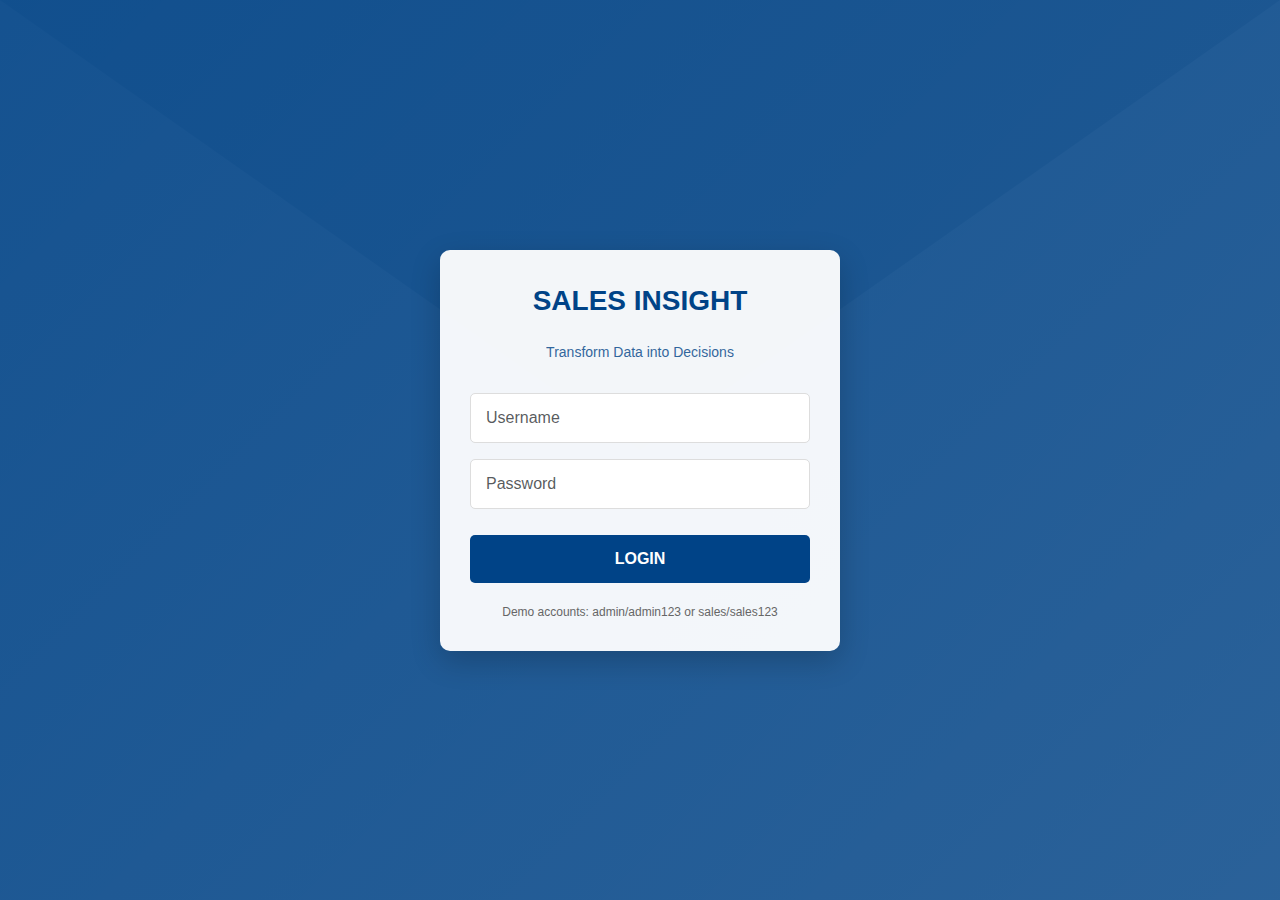
<file: Login.html>
<!DOCTYPE html>
<html lang="en">
<head>
    <meta charset="UTF-8">
    <meta name="viewport" content="width=device-width, initial-scale=1.0">
    <title>Sales Insight WEBAPP - Login</title>
    <link href="https://cdn.jsdelivr.net/npm/bootstrap@5.3.0/dist/css/bootstrap.min.css" rel="stylesheet">
    <link rel="stylesheet" href="https://cdn.jsdelivr.net/npm/bootstrap-icons@1.10.0/font/bootstrap-icons.css">
    <style>
        :root {
            --primary: #004387;
            --secondary: #004387;
            --accent: #F1C40F;
        }
        
        body {
            background: linear-gradient(135deg, rgba(0, 67, 135, 0.9), rgba(0, 67, 135, 0.8)), 
                        url('data:image/svg+xml;utf8,<svg xmlns="http://www.w3.org/2000/svg" viewBox="0 0 100 100" preserveAspectRatio="none"><path d="M0,0 L100,0 L100,100 L0,100 Z" fill="%2323496b" opacity="0.2"/><path d="M0,0 L50,50 L100,0 Z" fill="%2323496b" opacity="0.2"/></svg>');
            background-size: cover;
            font-family: 'Segoe UI', Tahoma, Geneva, Verdana, sans-serif;
            height: 100vh;
            display: flex;
            justify-content: center;
            align-items: center;
            margin: 0;
        }
        
        .login-container {
            background-color: rgba(255, 255, 255, 0.95);
            border-radius: 10px;
            box-shadow: 0 10px 30px rgba(0, 0, 0, 0.2);
            width: 400px;
            padding: 30px;
            text-align: center;
        }
        
        .logo {
            color: var(--primary);
            font-size: 28px;
            font-weight: bold;
            margin-bottom: 20px;
        }
        
        .logo span {
            color: var(--secondary);
        }
        
        .slogan {
            color: var(--primary);
            font-size: 14px;
            margin-bottom: 30px;
            opacity: 0.8;
        }
        
        .form-control {
            border-radius: 5px;
            padding: 12px 15px;
            margin-bottom: 15px;
            border: 1px solid #ddd;
        }
        
        .btn-login {
            background-color: var(--secondary);
            color: white;
            border: none;
            padding: 12px;
            border-radius: 5px;
            width: 100%;
            font-weight: bold;
            margin-top: 10px;
            transition: all 0.3s;
        }
        
        .btn-login:hover {
            background-color: #2980B9;
            transform: translateY(-2px);
        }
        
        .demo-credentials {
            font-size: 12px;
            color: #666;
            margin-top: 20px;
        }
    </style>
</head>
<body>
    <div class="login-container">
        <div class="logo">SALES <span>INSIGHT</span></div>
        <div class="slogan">Transform Data into Decisions</div>
        
        <form id="loginForm">
            <div class="mb-3">
                <input type="text" class="form-control" id="username" placeholder="Username" required>
            </div>
            <div class="mb-3">
                <input type="password" class="form-control" id="password" placeholder="Password" required>
            </div>
            <button type="submit" class="btn btn-login">LOGIN</button>
        </form>
        
        <div class="demo-credentials">
            Demo accounts: admin/admin123 or sales/sales123
        </div>
    </div>

    <script>
        document.getElementById('loginForm').addEventListener('submit', function(e) {
            e.preventDefault();
            
            const username = document.getElementById('username').value;
            const password = document.getElementById('password').value;
            
            // Simple authentication (in production, use proper server-side auth)
            if ((username === 'admin' && password === 'admin123') || 
                (username === 'sales' && password === 'sales123')) {
                localStorage.setItem('currentUser', JSON.stringify({
                    username: username,
                    role: username === 'admin' ? 'admin' : 'sales'
                }));
                window.location.href = 'index.html';
            } else {
                alert('Invalid credentials. Try admin/admin123 or sales/sales123');
            }
        });
    </script>
</body>
</html>
</file>
